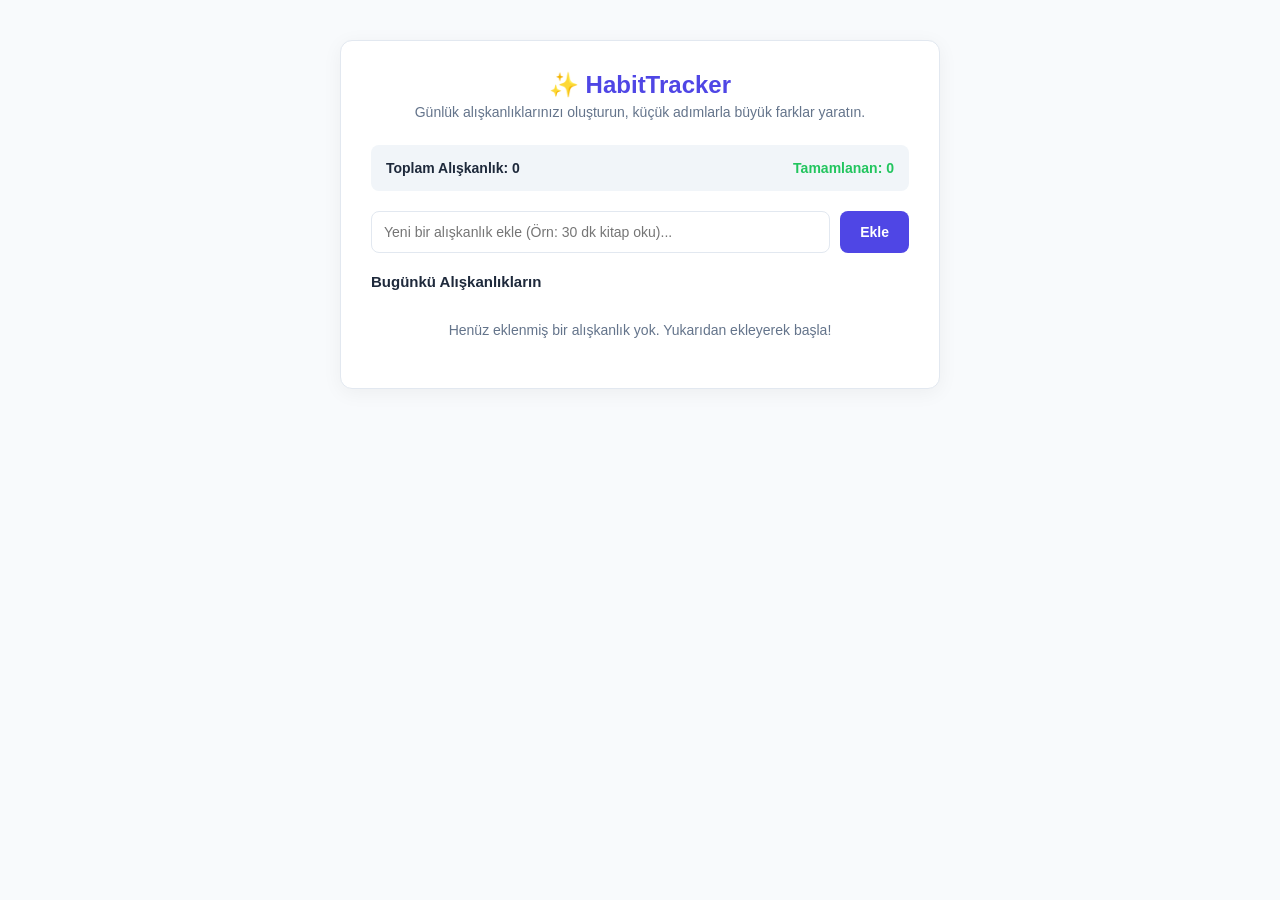
<file: index.html>
<!DOCTYPE html>
<html lang="tr">
<head>
    <meta charset="UTF-8">
    <meta name="viewport" content="width=device-width, initial-scale=1.0">
    <title>HabitTracker - Günlük Alışkanlık Takipçisi</title>
    <style>
        :root {
            --primary: #4f46e5;
            --primary-dark: #4338ca;
            --bg-color: #f8fafc;
            --card-bg: #ffffff;
            --text-color: #1e293b;
            --gray: #64748b;
            --border: #e2e8f0;
            --success: #22c55e;
        }

        * {
            box-sizing: border-box;
            margin: 0;
            padding: 0;
            font-family: 'Segoe UI', Tahoma, Geneva, Verdana, sans-serif;
        }

        body {
            background-color: var(--bg-color);
            color: var(--text-color);
            padding: 20px;
            display: flex;
            justify-content: center;
            align-items: flex-start;
            min-height: 100vh;
        }

        .container {
            width: 100%;
            max-width: 600px;
            background: var(--card-bg);
            border-radius: 12px;
            box-shadow: 0 4px 20px rgba(0, 0, 0, 0.05);
            padding: 30px;
            margin-top: 20px;
            border: 1px solid var(--border);
        }

        header {
            text-align: center;
            margin-bottom: 25px;
        }

        header h1 {
            color: var(--primary);
            font-size: 24px;
            margin-bottom: 5px;
        }

        header p {
            color: var(--gray);
            font-size: 14px;
        }

        .stats-box {
            display: flex;
            justify-content: space-between;
            background: #f1f5f9;
            padding: 15px;
            border-radius: 8px;
            margin-bottom: 20px;
            font-size: 14px;
            font-weight: 600;
        }

        .input-group {
            display: flex;
            gap: 10px;
            margin-bottom: 20px;
        }

        input[type="text"] {
            flex: 1;
            padding: 12px;
            border-radius: 8px;
            border: 1px solid var(--border);
            font-size: 14px;
            outline: none;
            transition: border-color 0.2s;
        }

        input[type="text"]:focus {
            border-color: var(--primary);
        }

        button {
            background-color: var(--primary);
            color: white;
            border: none;
            padding: 12px 20px;
            border-radius: 8px;
            font-size: 14px;
            font-weight: bold;
            cursor: pointer;
            transition: background-color 0.2s;
        }

        button:hover {
            background-color: var(--primary-dark);
        }

        .section-title {
            font-size: 15px;
            font-weight: 700;
            color: var(--text-color);
            margin-bottom: 12px;
        }

        .habit-list {
            list-style: none;
        }

        .habit-item {
            display: flex;
            align-items: center;
            justify-content: space-between;
            background: #fff;
            padding: 12px 15px;
            border-radius: 8px;
            margin-bottom: 10px;
            border: 1px solid var(--border);
            transition: transform 0.1s;
        }

        .habit-item:hover {
            border-color: #cbd5e1;
        }

        .habit-info {
            display: flex;
            align-items: center;
            gap: 12px;
            cursor: pointer;
            flex: 1;
        }

        .habit-info input[type="checkbox"] {
            width: 18px;
            height: 18px;
            accent-color: var(--success);
            cursor: pointer;
        }

        .habit-name {
            font-size: 14px;
            color: var(--text-color);
        }

        .completed .habit-name {
            text-decoration: line-through;
            color: var(--gray);
        }

        .delete-btn {
            background: none;
            border: none;
            color: #ef4444;
            cursor: pointer;
            font-size: 14px;
            padding: 5px;
        }

        .delete-btn:hover {
            color: #dc2626;
            background: none;
        }

        .empty-state {
            text-align: center;
            color: var(--gray);
            font-size: 14px;
            padding: 20px;
        }
    </style>
</head>
<body>

    <div class="container">
        <header>
            <h1>✨ HabitTracker</h1>
            <p>Günlük alışkanlıklarınızı oluşturun, küçük adımlarla büyük farklar yaratın.</p>
        </header>

        <!-- İstatistik Alanı -->
        <div class="stats-box">
            <span id="totalHabitsText">Toplam Alışkanlık: 0</span>
            <span id="completedHabitsText" style="color: var(--success);">Tamamlanan: 0</span>
        </div>

        <!-- Yeni Alışkanlık Ekleme -->
        <div class="input-group">
            <input type="text" id="habitInput" placeholder="Yeni bir alışkanlık ekle (Örn: 30 dk kitap oku)...">
            <button onclick="addHabit()">Ekle</button>
        </div>

        <!-- Alışkanlıklar Listesi -->
        <div class="section-title">Bugünkü Alışkanlıkların</div>
        <ul class="habit-list" id="habitList">
            <!-- Dinamik olarak dolacak -->
        </ul>
    </div>

    <script>
        // LocalStorage'dan verileri yükle
        let habits = JSON.parse(localStorage.getItem('habits')) || [];

        function saveAndRender() {
            localStorage.setItem('habits', JSON.stringify(habits));
            renderHabits();
        }

        function addHabit() {
            const input = document.getElementById('habitInput');
            const text = input.value.trim();

            if (text === '') {
                alert('Lütfen geçerli bir alışkanlık yazın.');
                return;
            }

            habits.push({
                id: Date.now(),
                name: text,
                completed: false
            });

            input.value = '';
            saveAndRender();
        }

        function toggleHabit(id) {
            habits = habits.map(habit => {
                if (habit.id === id) {
                    return { ...habit, completed: !habit.completed };
                }
                return habit;
            });
            saveAndRender();
        }

        function deleteHabit(id) {
            habits = habits.filter(habit => habit.id !== id);
            saveAndRender();
        }

        function renderHabits() {
            const listElement = document.getElementById('habitList');
            const totalText = document.getElementById('totalHabitsText');
            const completedText = document.getElementById('completedHabitsText');

            totalText.innerText = `Toplam Alışkanlık: ${habits.length}`;
            const completedCount = habits.filter(h => h.completed).length;
            completedText.innerText = `Tamamlanan: ${completedCount}`;

            if (habits.length === 0) {
                listElement.innerHTML = `<li class="empty-state">Henüz eklenmiş bir alışkanlık yok. Yukarıdan ekleyerek başla!</li>`;
                return;
            }

            let html = '';
            habits.forEach(habit => {
                html += `
                    <li class="habit-item ${habit.completed ? 'completed' : ''}">
                        <div class="habit-info" onclick="toggleHabit(${habit.id})">
                            <input type="checkbox" ${habit.completed ? 'checked' : ''} onclick="event.stopPropagation(); toggleHabit(${habit.id})">
                            <span class="habit-name">${escapeHtml(habit.name)}</span>
                        </div>
                        <button class="delete-btn" onclick="deleteHabit(${habit.id})">Sil</button>
                    </li>
                `;
            });
            listElement.innerHTML = html;
        }

        // Güvenlik için basit karakter koruması
        function escapeHtml(text) {
            return text.replace(/&/g, "&amp;").replace(/</g, "&lt;").replace(/>/g, "&gt;").replace(/"/g, "&quot;").replace(/'/g, "&#039;");
        }

        // Sayfa açıldığında listeyi yükle
        renderHabits();
    </script>
</body>
</html>
</file>
